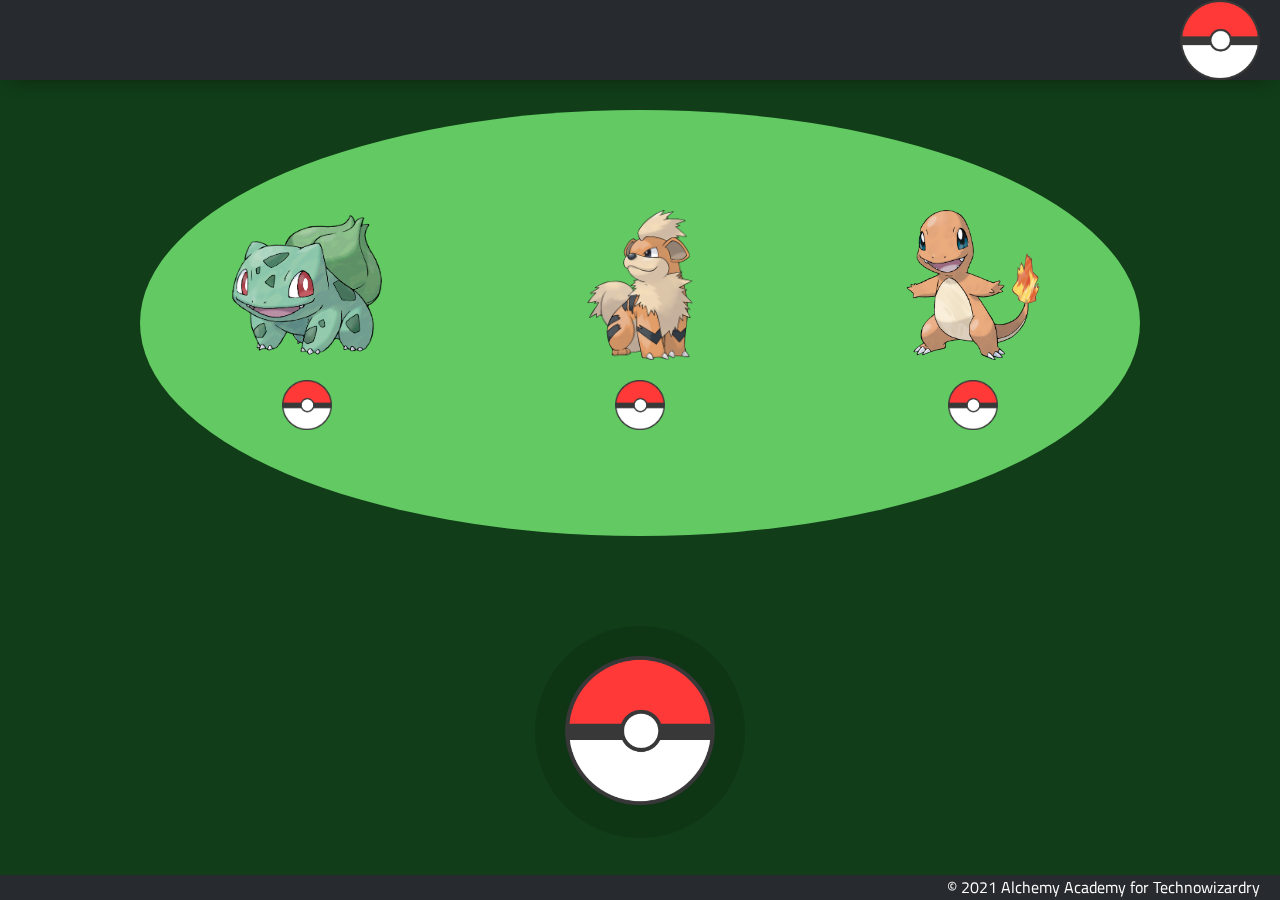
<file: index.html>
<!DOCTYPE html>
<html lang="en">

<head>
    <meta charset="UTF-8">
    <meta name="viewport" content="width=device-width, initial-scale=1.0">
    <meta http-equiv="X-UA-Compatible" content="ie=edge">
    <link href="https://fonts.googleapis.com/css2?family=Titillium+Web:wght@300&display=swap" rel="stylesheet">
    <link rel="stylesheet" href="./styles/reset.css">
    <link rel="stylesheet" href="./styles/style.css">
    <link rel="stylesheet" href="./styles/home.css">
    <title>Document</title>
</head>

<body>
    <header>
        <div class="gutter-right logo">
            <a href="./results/"><img src="assets/pokeball.png" /></a>
        </div>
    </header>
    <main>
        <section id="pokemon-spawn">
            <div class="pkselect">
                <img class="pkImg" src="" id="poke-img-1">
                <label>
                    <input id="poke-1" type="radio" name="pokemon" value=""/>
                    <img src="./assets/pokeball.png" class="pkball">
                </label>
            </div>
            <div class="pkselect">
                <img class="pkImg" src="" id="poke-img-2">
                <label>
                    <input id="poke-2" type="radio" name="pokemon" value=""/>
                    <img src="./assets/pokeball.png" class="pkball">
                </label>
            </div>
            <div class="pkselect">
                <img class="pkImg" src="" id="poke-img-3">
                <label>
                    <input id="poke-3" type="radio" name="pokemon" value=""/>
                    <img src="./assets/pokeball.png" class="pkball">
                </label>
            </div>
        </section>
        <section id="button-spawn">
            <button id="catch-button"><img src="./assets/pokeball.png" class="pkball2"></button>
        </section>
    </main>
    <footer>
        <div class="copy gutter-right">&copy; 2021 Alchemy Academy for Technowizardry</div>
    </footer>

    <script type="module" src="./app.js"></script>
</body>

</html>
</file>
<file: styles/style.css>
body {
    /* https://coolors.co/generate and click export -> scss to get the colors to copy and paste below*/
    /* --color1: hsla(349, 69%, 76%, 1);
    --color2: hsla(207, 67%, 44%, 1);
    --color3: hsla(200, 61%, 56%, 1);
    --color4: hsla(187, 41%, 94%, 1);
    --color5: hsla(170, 28%, 95%, 1); */

    --color1: hsla(45, 86%, 83%, 1);
    --color2: rgb(17, 61, 24);
    --color3: rgb(39, 42, 46);
    --color4: rgb(206, 187, 130);
    --color5: rgb(99, 202, 99);
    
    --header-height: 80px;
    --shadow: 0px 10px 20px -12px rgba(0,0,0,0.45);
    --gutter: 30px;
    --footer-height: 25px;
    
    font-family: 'Titillium Web', sans-serif;
    background-color: var(--color2);
}

main {
    display: flex;
    flex-direction: column;
    justify-content: center;
    align-items: center;
    margin-bottom: calc(var(--footer-height));
}

section {
    background-color: var(--color5);
    width: 1000px;
    max-width: 80%;
    display: flex;
    flex-direction: column;
    justify-content: center;
    align-items: center;
    padding-top: var(--gutter);
    padding-bottom: var(--gutter);
    margin-top: var(--gutter);
    margin-bottom: var(--gutter);
    border: solid 2px var(--color1);
}

header {
    display: flex;
    justify-content: flex-end;
    background-color: var(--color3);
    height: var(--header-height);
    box-shadow: var(--shadow);
}

footer {
    display: flex;
    justify-content: flex-end;
    background-color: var(--color3);
    box-shadow: var(--shadow);
}


h2 {
    font-size: 1.8rem;
    font-weight: bold;
}

.gutter-right {
    margin-right: 20px;
}

.main-logo {
    animation: pulse 5s infinite ease-in-out;
}

header img {
    height: var(--header-height);
}

p {
    margin: var(--gutter);
}
  
footer {
    position: fixed;
    width: 100%;
    bottom: 0;
    height: var(--footer-height);
    display: flex;
    justify-content: flex-end;
    background-color: var(--color3);
    box-shadow: var(--shadow);
    color: white;
}
  
  @keyframes pulse {
    20% {
      transform: rotate3d(0, 0, 10, 25deg) scale(1);
    }

    40% {
        transform: rotate3d(0, 0, -10, 25deg) scale(1);
    }

    60% {
        transform: rotate3d(0, 0, 10, 50deg) scale(1);
      }

    80% {
        transform: rotate3d(0, 0, -10, 50deg) scale(1);
    }

  }

.pkImg {
    width: 150px;
}
#pokemon-spawn {
    display: flex;
    flex-direction: row;
    justify-content: space-around;
    border: none;
    border-radius: 50%;
    padding: 100px 0px;
}
.pkball {
    width: 50px;
    margin-top: 20px;
}

.pkselect {
    display: flex;
    flex-direction: column;
    justify-content: center;
    align-items: center;
}

input {
    display: none;
}
input:checked + img {
    border: solid 3px gold;
    animation: pulse 4s infinite ease-in-out;
    border-radius: 50%;
}
input:hover + img {
    border: solid 3px gold;
    animation: pulse 8s infinite ease-in-out;
    border-radius: 50%;
}
#button-spawn {
    background-color: rgba(0, 0, 0, 0);
    border: none;
}
#catch-button {
    box-sizing: border-box;
    padding: 30px;
    border-radius: 50%;
    background-color: rgba(0, 0, 0, 0.13);
    border: 0px;
}
.pkball2 {
    width: 150px;
}
button:hover {
    background-color: gold;
    animation: pulse 8s infinite ease-in-out;
    padding: 0px;
}
.pkball2:hover {
    width: 200px;
}
.reset-button {
    margin: 100px 0px;
}
.reset-button:hover {
    animation: none;
}
</file>
<file: styles/home.css>
/* add home page styles here */
</file>
